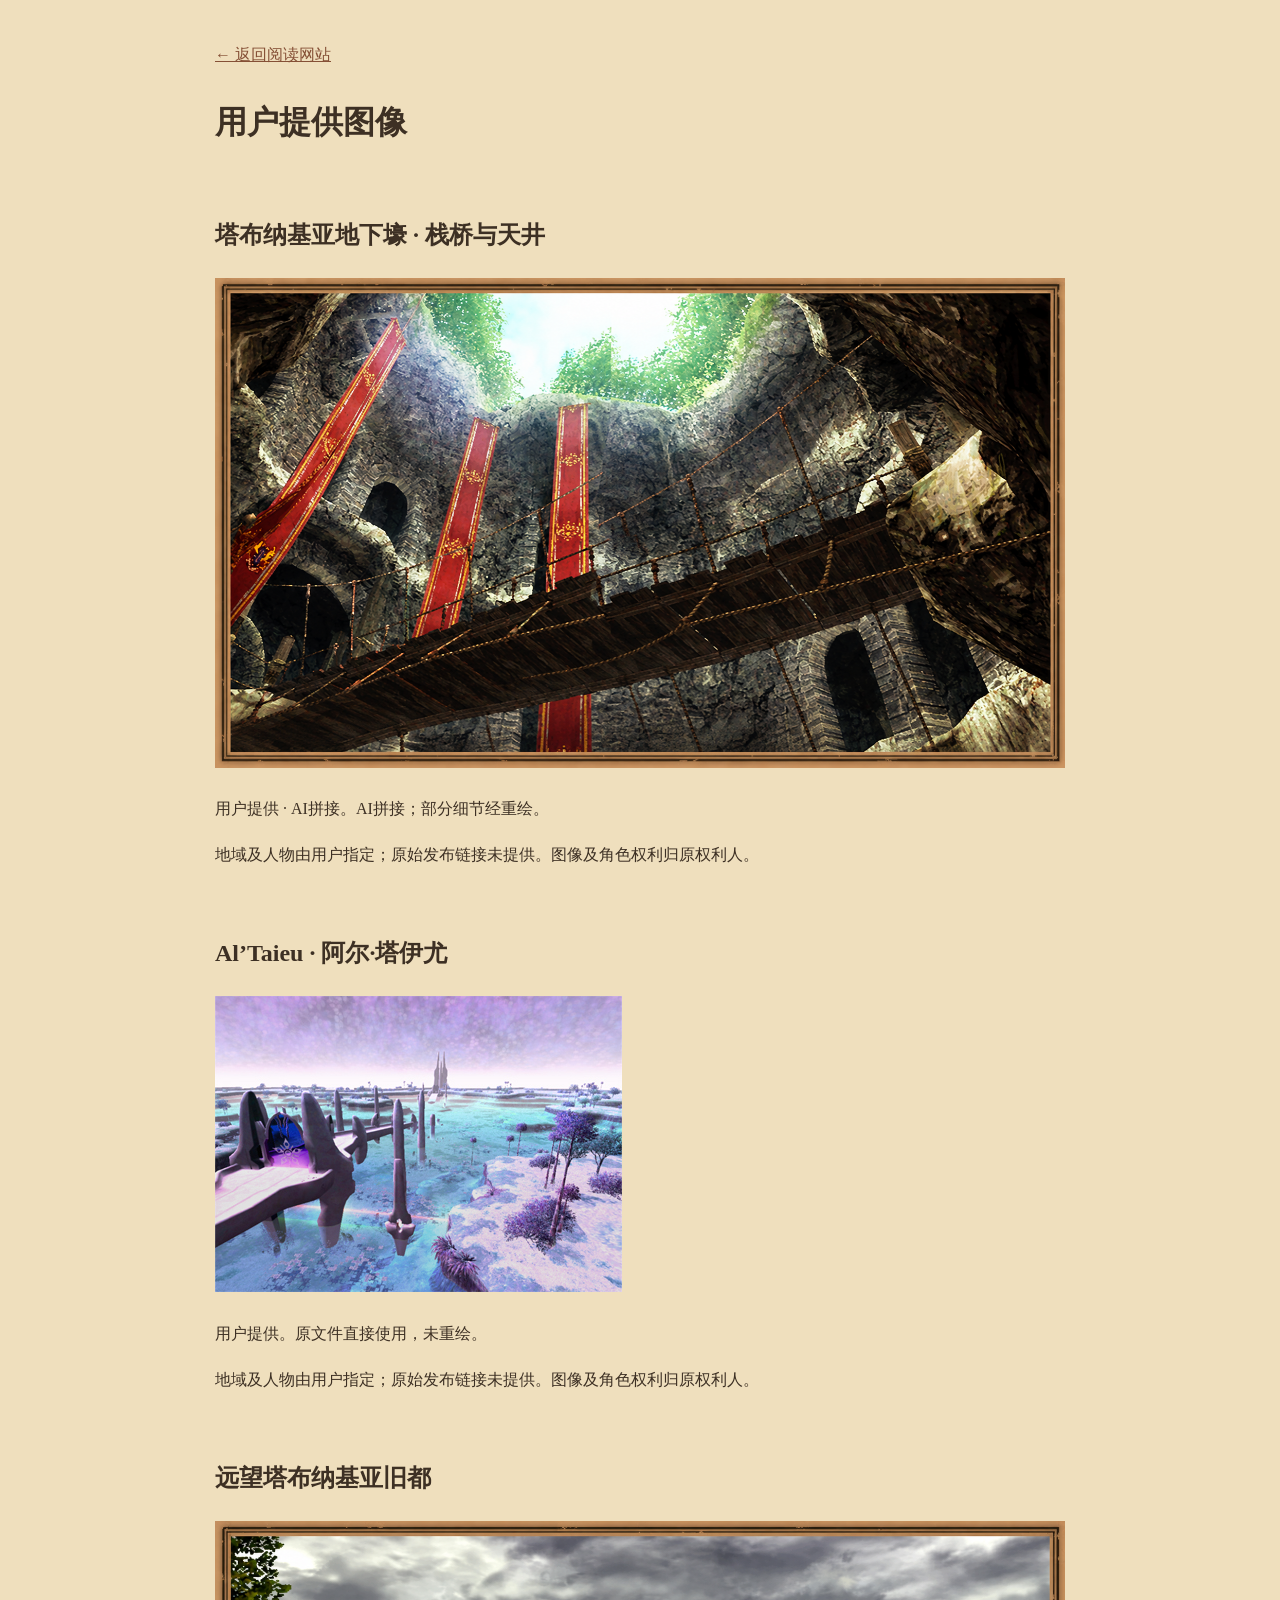
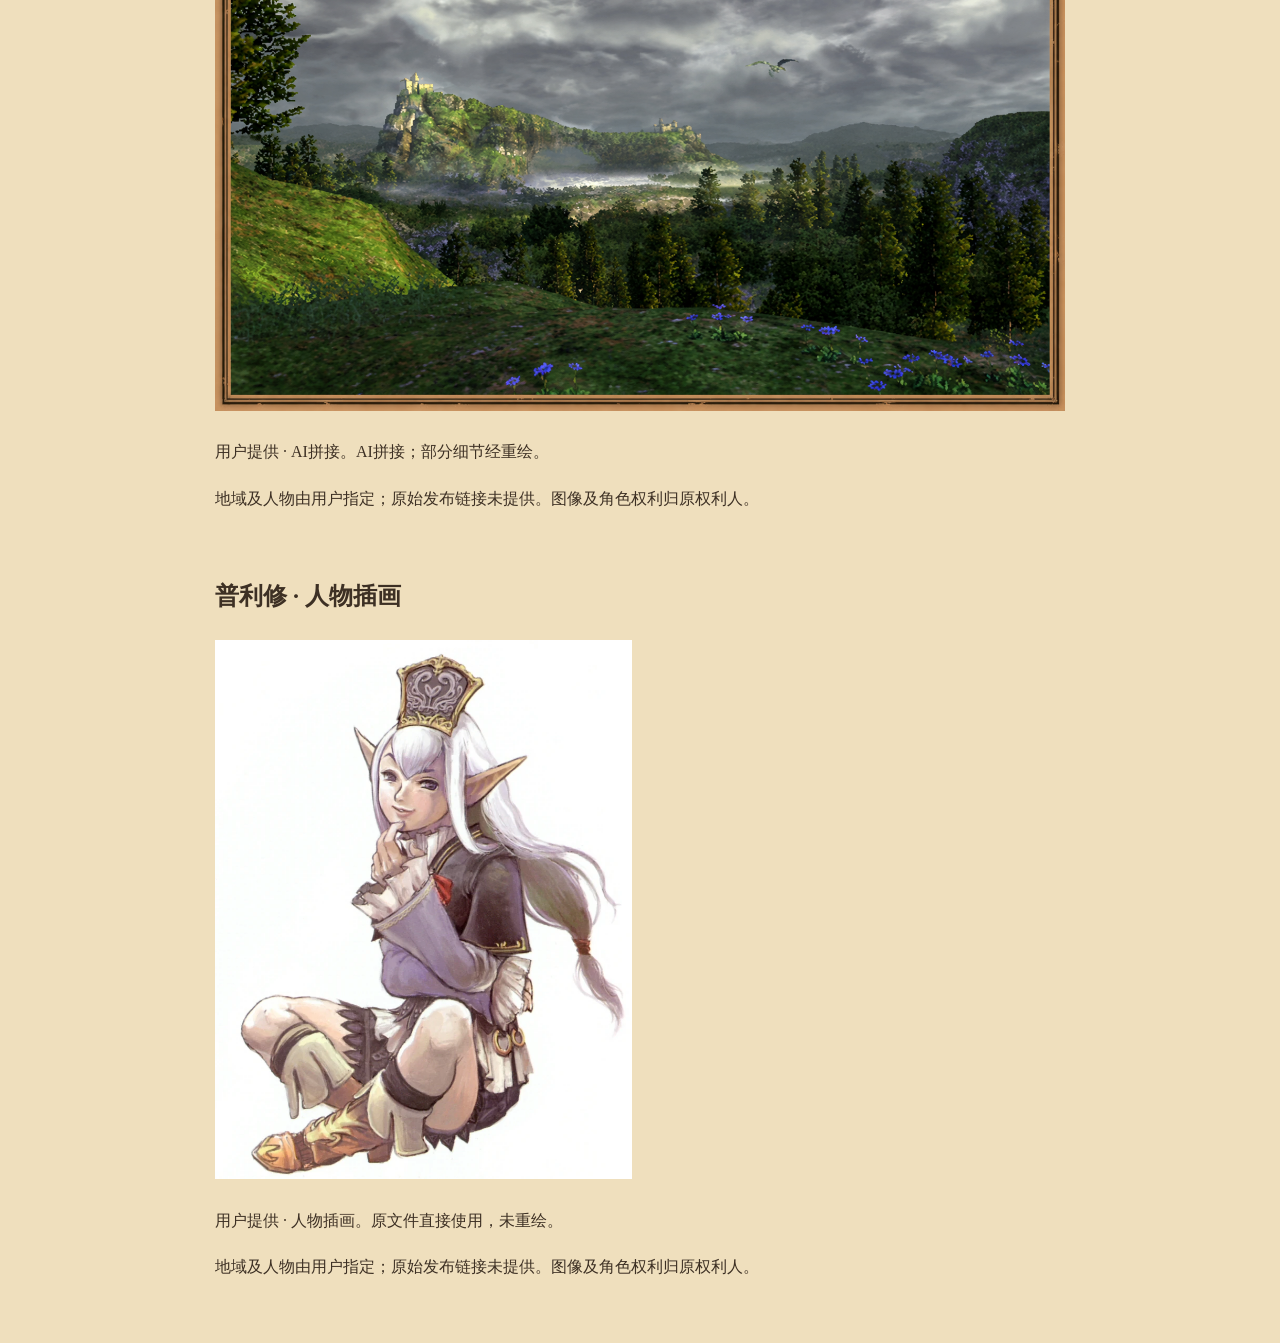
<file: image-credits.html>
<!doctype html><html lang="zh-CN"><meta charset="utf-8"><meta name="viewport" content="width=device-width,initial-scale=1"><title>用户提供图像 · 原初的失乐园</title><style>body{max-width:850px;margin:40px auto;padding:0 24px;background:#efdfbd;color:#3d3024;font:16px/1.9 serif}img{max-width:100%;max-height:540px;object-fit:contain}section{margin:60px 0}a{color:#855036}</style><a href="index.html">← 返回阅读网站</a><h1>用户提供图像</h1><section id="user-safehold-stitched"><h2>塔布纳基亚地下壕 · 栈桥与天井</h2><img src="user-safehold-stitched.png" alt="石构地下壕内的红色垂幡、木栈桥与敞开的天井"><p>用户提供 · AI拼接。AI拼接；部分细节经重绘。</p><p>地域及人物由用户指定；原始发布链接未提供。图像及角色权利归原权利人。</p></section><section id="user-al-taieu"><h2>Al’Taieu · 阿尔·塔伊尤</h2><img src="user-al-taieu.png" alt="阿尔·塔伊尤的浅蓝色水面、白色建筑与紫色植被"><p>用户提供。原文件直接使用，未重绘。</p><p>地域及人物由用户指定；原始发布链接未提供。图像及角色权利归原权利人。</p></section><section id="user-tavnazia-distant"><h2>远望塔布纳基亚旧都</h2><img src="user-tavnazia-distant.png" alt="草坡与林海之外，塔布纳基亚旧都遗迹矗立在远方山崖上"><p>用户提供 · AI拼接。AI拼接；部分细节经重绘。</p><p>地域及人物由用户指定；原始发布链接未提供。图像及角色权利归原权利人。</p></section><section id="user-prishe-art"><h2>普利修 · 人物插画</h2><img src="user-prishe-art.webp" alt="普利修坐姿人物插画，保留完整帽冠、长发与双足"><p>用户提供 · 人物插画。原文件直接使用，未重绘。</p><p>地域及人物由用户指定；原始发布链接未提供。图像及角色权利归原权利人。</p></section></html>
</file>
